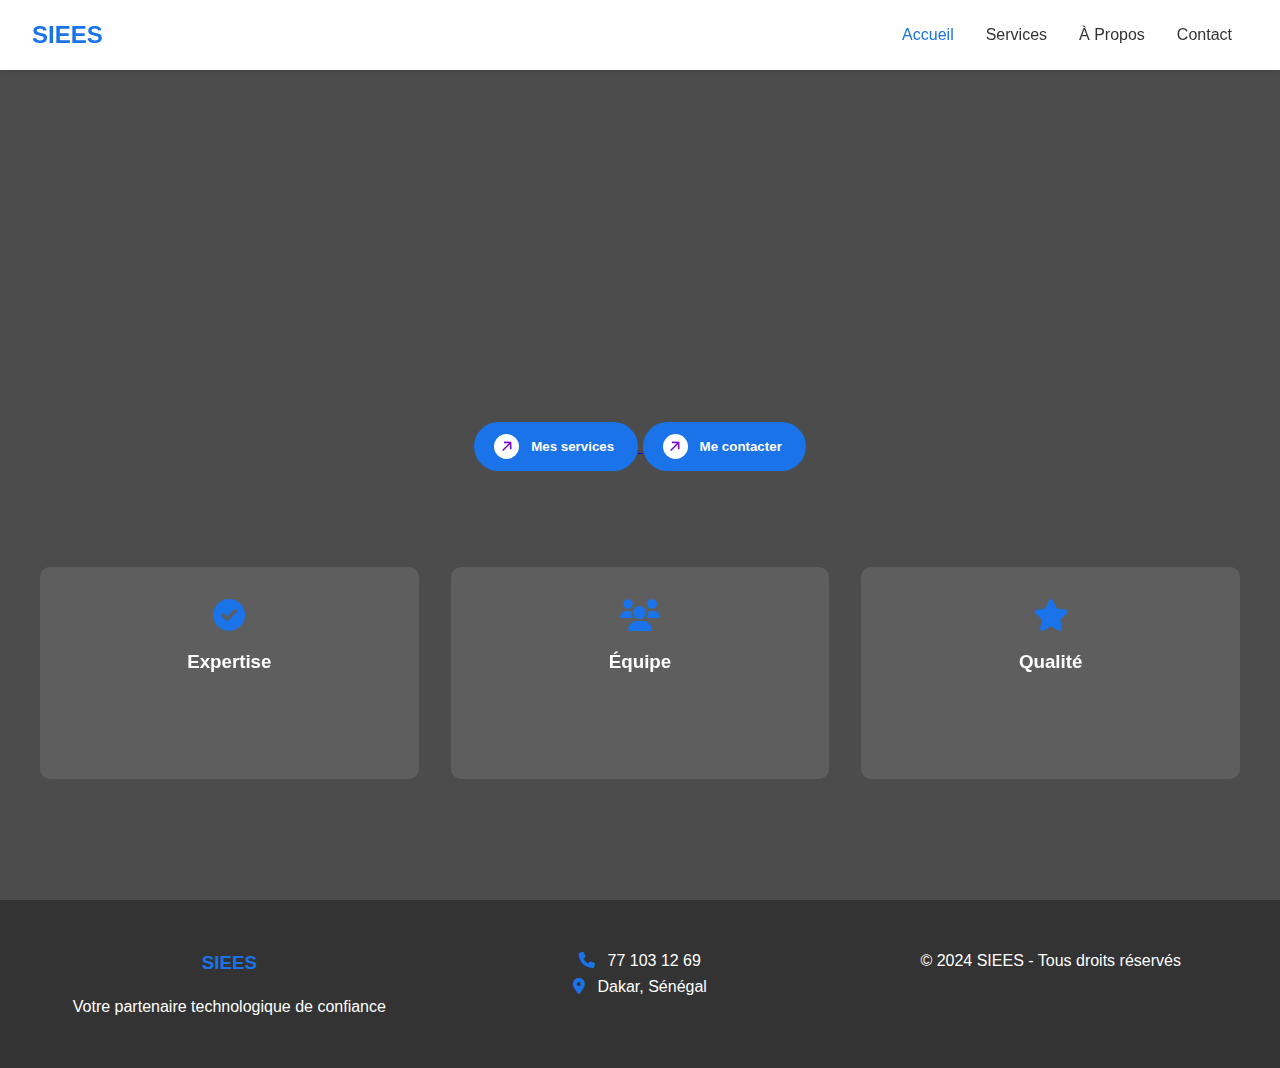
<file: index.html>
<!DOCTYPE html>
<html lang="fr">
<head>
    <meta charset="UTF-8">
    <meta name="viewport" content="width=device-width, initial-scale=1.0">
    <title>SIEES - Accueil</title>
    <link rel="stylesheet" href="style.css">
    <link rel="stylesheet" href="https://cdnjs.cloudflare.com/ajax/libs/font-awesome/6.0.0/css/all.min.css">
</head>
<body>
    <header>
        <nav id="navbar">
            <div class="logo">SIEES</div>
            <div class="nav-toggle" id="navToggle">
                <span></span>
                <span></span>
                <span></span>
            </div>
            <ul class="nav-links">
                <li><a href="index.html" class="active">Accueil</a></li>
                <li><a href="services.html">Services</a></li>
                <li><a href="about.html">À Propos</a></li>
                <li><a href="contact.html">Contact</a></li>
            </ul>
        </nav>
    </header>

    <main>
        <section class="hero">
            <div class="hero-content">
                <h1 class="animate-text">SIEES</h1>
                <p class="animate-text-delay">Solution Informatique Et Energie</p>

<a href="services.html">
<button class="button" style="--clr: #7808d0">
    <span class="button__icon-wrapper">
      <svg
        viewBox="0 0 14 15"
        fill="none"
        xmlns="http://www.w3.org/2000/svg"
        class="button__icon-svg"
        width="10"
      >
        <path
          d="M13.376 11.552l-.264-10.44-10.44-.24.024 2.28 6.96-.048L.2 12.56l1.488 1.488 9.432-9.432-.048 6.912 2.304.024z"
          fill="currentColor"
        ></path>
      </svg>
  
      <svg
        viewBox="0 0 14 15"
        fill="none"
        width="10"
        xmlns="http://www.w3.org/2000/svg"
        class="button__icon-svg button__icon-svg--copy"
      >
        <path
          d="M13.376 11.552l-.264-10.44-10.44-.24.024 2.28 6.96-.048L.2 12.56l1.488 1.488 9.432-9.432-.048 6.912 2.304.024z"
          fill="currentColor"
        ></path>
      </svg>
    </span>
    Mes services
  </button>
</a>
<!-- From Uiverse.io by Creatlydev --> 
 <a href="contact.html">
<button href="contact.html" class="button" style="--clr: #7808d0">
    <span class="button__icon-wrapper">
      <svg
        viewBox="0 0 14 15"
        fill="none"
        xmlns="http://www.w3.org/2000/svg"
        class="button__icon-svg"
        width="10"
      >
        <path
          d="M13.376 11.552l-.264-10.44-10.44-.24.024 2.28 6.96-.048L.2 12.56l1.488 1.488 9.432-9.432-.048 6.912 2.304.024z"
          fill="currentColor"
        ></path>
      </svg>
  
      <svg
        viewBox="0 0 14 15"
        fill="none"
        width="10"
        xmlns="http://www.w3.org/2000/svg"
        class="button__icon-svg button__icon-svg--copy"
      >
        <path
          d="M13.376 11.552l-.264-10.44-10.44-.24.024 2.28 6.96-.048L.2 12.56l1.488 1.488 9.432-9.432-.048 6.912 2.304.024z"
          fill="currentColor"
        ></path>
      </svg>
    </span>
    Me contacter
  </button>
</a>
    
            </div>
            <div class="hero-features">
                <div class="feature">
                    <i class="fas fa-check-circle"></i>
                    <h3>Expertise</h3>
                    <p>Plus de 3 ans d'expérience</p>
                </div>
                <div class="feature">
                    <i class="fas fa-users"></i>
                    <h3>Équipe</h3>
                    <p>Plus de 50 professionnels</p>
                </div>
                <div class="feature">
                    <i class="fas fa-star"></i>
                    <h3>Qualité</h3>
                    <p>Service premium garanti</p>
                </div>
            </div>
        </section>
    </main>

    <footer>
        <div class="footer-content">
            <div class="footer-info">
                <h3>SIEES</h3>
                <p>Votre partenaire technologique de confiance</p>
            </div>
            <div class="footer-contact">
                <p><i class="fas fa-phone"></i> 77 103 12 69</p>
                <p><i class="fas fa-map-marker-alt"></i> Dakar, Sénégal</p>
            </div>
            <div class="footer-copyright">
                <p>&copy; 2024 SIEES - Tous droits réservés</p>
            </div>
        </div>
    </footer>

    <script src="main.js"></script>
</body>
</html>
</file>
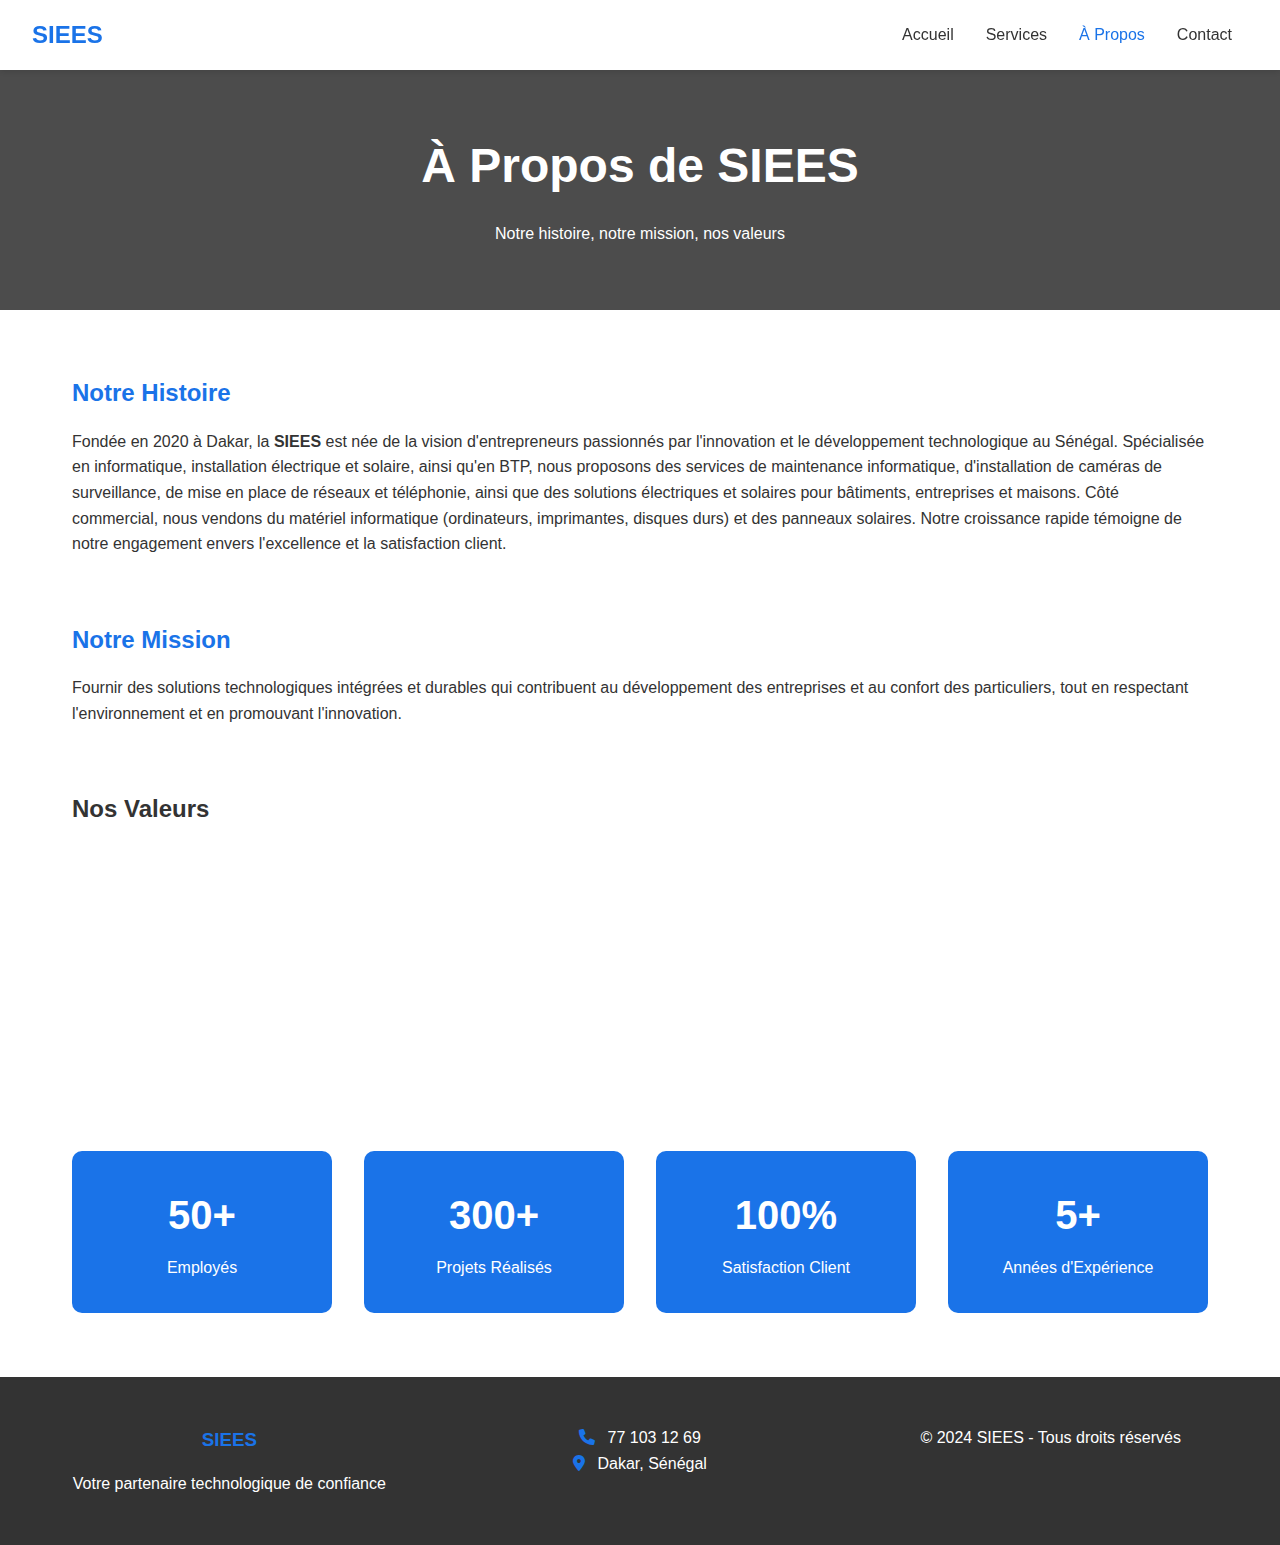
<file: about.html>
<!DOCTYPE html>
<html lang="fr">
<head>
    <meta charset="UTF-8">
    <meta name="viewport" content="width=device-width, initial-scale=1.0">
    <title>SIEES - À Propos</title>
    <link rel="stylesheet" href="style.css">
    <link rel="stylesheet" href="https://cdnjs.cloudflare.com/ajax/libs/font-awesome/6.0.0/css/all.min.css">
</head>
<body>
    <header>
        <nav id="navbar">
            <div class="logo">SIEES</div>
            <div class="nav-toggle" id="navToggle">
                <span></span>
                <span></span>
                <span></span>
            </div>
            <ul class="nav-links">
                <li><a href="index.html">Accueil</a></li>
                <li><a href="services.html">Services</a></li>
                <li><a href="about.html" class="active">À Propos</a></li>
                <li><a href="contact.html">Contact</a></li>
            </ul>
        </nav>
    </header>

    <main>
        <section class="page-header">
            <h1>À Propos de SIEES</h1>
            <p>Notre histoire, notre mission, nos valeurs</p>
        </section>

        <section class="about-detailed">
            <div class="about-story">
                <h2>Notre Histoire</h2>
                <p>Fondée en 2020 à Dakar, la <b>SIEES</b> est née de la vision d'entrepreneurs passionnés par l'innovation et le développement technologique au Sénégal. Spécialisée en informatique, installation électrique et solaire, ainsi qu'en BTP, nous proposons des services de maintenance informatique, d'installation de caméras de surveillance, de mise en place de réseaux et téléphonie, ainsi que des solutions électriques et solaires pour bâtiments, entreprises et maisons. Côté commercial, nous vendons du matériel informatique (ordinateurs, imprimantes, disques durs) et des panneaux solaires. Notre croissance rapide témoigne de notre engagement envers l'excellence et la satisfaction client.</p>
            </div>

            <div class="about-mission">
                <h2>Notre Mission</h2>
                <p>Fournir des solutions technologiques intégrées et durables qui contribuent au développement des entreprises et au confort des particuliers, tout en respectant l'environnement et en promouvant l'innovation.</p>
            </div>

            <div class="about-values">
                <h2>Nos Valeurs</h2>
                <div class="values-grid">
                    <div class="value-item">
                        <i class="fas fa-handshake"></i>
                        <h3>Intégrité</h3>
                        <p>Transparence et honnêteté dans toutes nos relations</p>
                    </div>
                    <div class="value-item">
                        <i class="fas fa-award"></i>
                        <h3>Excellence</h3>
                        <p>Recherche constante de la qualité et de la perfection</p>
                    </div>
                    <div class="value-item">
                        <i class="fas fa-users"></i>
                        <h3>Collaboration</h3>
                        <p>Travail d'équipe et synergie pour de meilleurs résultats</p>
                    </div>
                    <div class="value-item">
                        <i class="fas fa-leaf"></i>
                        <h3>Durabilité</h3>
                        <p>Engagement envers des solutions respectueuses de l'environnement</p>
                    </div>
                </div>
            </div>

            <div class="about-stats">
                <div class="stat-item">
                    <span class="stat-number">50+</span>
                    <span class="stat-label">Employés</span>
                </div>
                <div class="stat-item">
                    <span class="stat-number">300+</span>
                    <span class="stat-label">Projets Réalisés</span>
                </div>
                <div class="stat-item">
                    <span class="stat-number">100%</span>
                    <span class="stat-label">Satisfaction Client</span>
                </div>
                <div class="stat-item">
                    <span class="stat-number">5+</span>
                    <span class="stat-label">Années d'Expérience</span>
                </div>
            </div>
        </section>
    </main>

    <footer>
        <div class="footer-content">
            <div class="footer-info">
                <h3>SIEES</h3>
                <p>Votre partenaire technologique de confiance</p>
            </div>
            <div class="footer-contact">
                <p><i class="fas fa-phone"></i> 77 103 12 69</p>
                <p><i class="fas fa-map-marker-alt"></i> Dakar, Sénégal</p>
            </div>
            <div class="footer-copyright">
                <p>&copy; 2024 SIEES - Tous droits réservés</p>
            </div>
        </div>
    </footer>

    <script src="main.js"></script>
</body>
</html>
</file>
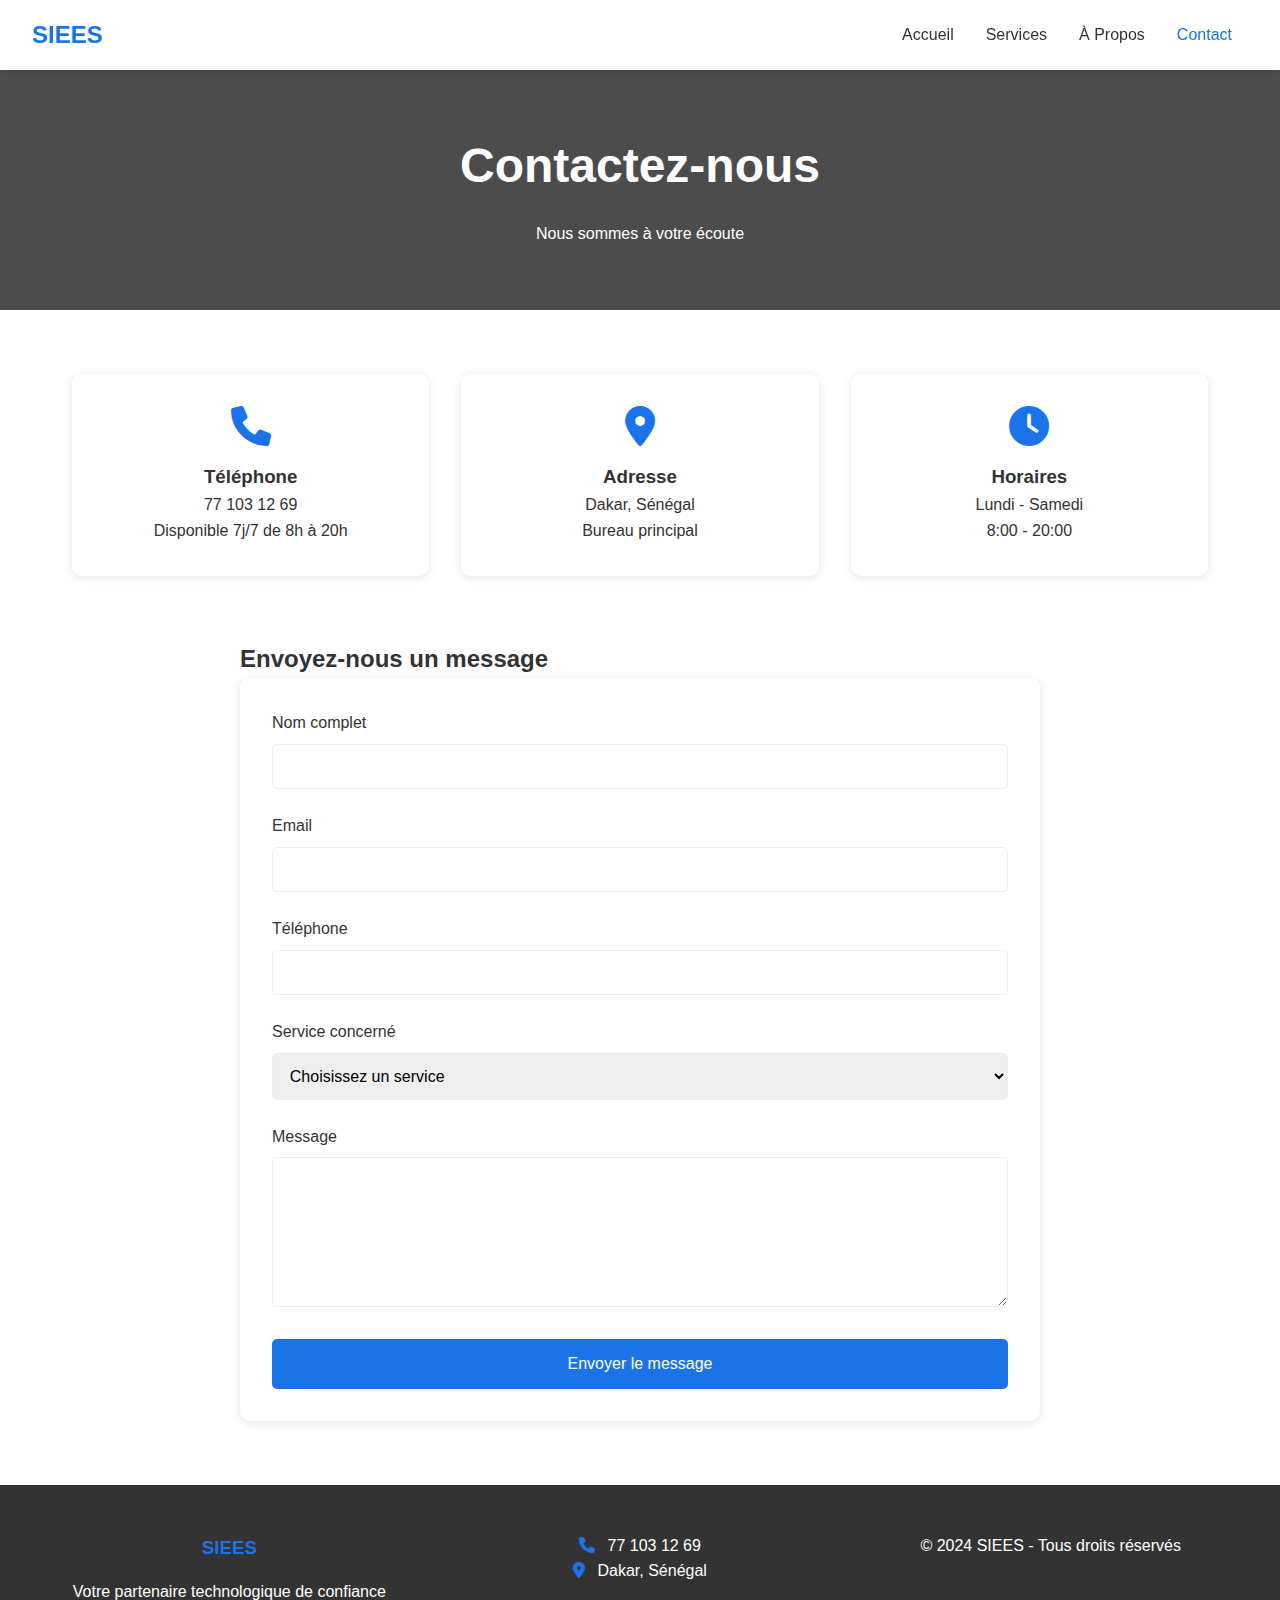
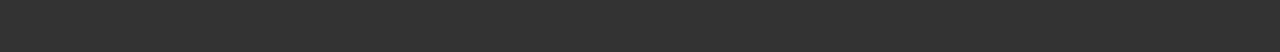
<file: contact.html>
<!DOCTYPE html>
<html lang="fr">
<head>
    <meta charset="UTF-8">
    <meta name="viewport" content="width=device-width, initial-scale=1.0">
    <title>SIEES - Contact</title>
    <link rel="stylesheet" href="style.css">
    <link rel="stylesheet" href="https://cdnjs.cloudflare.com/ajax/libs/font-awesome/6.0.0/css/all.min.css">
</head>
<body>
    <header>
        <nav id="navbar">
            <div class="logo">SIEES</div>
            <div class="nav-toggle" id="navToggle">
                <span></span>
                <span></span>
                <span></span>
            </div>
            <ul class="nav-links">
                <li><a href="index.html">Accueil</a></li>
                <li><a href="services.html">Services</a></li>
                <li><a href="about.html">À Propos</a></li>
                <li><a href="contact.html" class="active">Contact</a></li>
            </ul>
        </nav>
    </header>

    <main>
        <section class="page-header">
            <h1>Contactez-nous</h1>
            <p>Nous sommes à votre écoute</p>
        </section>

        <section class="contact-detailed">
            <div class="contact-info-detailed">
                <div class="contact-card">
                    <i class="fas fa-phone"></i>
                    <h3>Téléphone</h3>
                    <p>77 103 12 69</p>
                    <p>Disponible 7j/7 de 8h à 20h</p>
                </div>
                <div class="contact-card">
                    <i class="fas fa-map-marker-alt"></i>
                    <h3>Adresse</h3>
                    <p>Dakar, Sénégal</p>
                    <p>Bureau principal</p>
                </div>
                <div class="contact-card">
                    <i class="fas fa-clock"></i>
                    <h3>Horaires</h3>
                    <p>Lundi - Samedi</p>
                    <p>8:00 - 20:00</p>
                </div>
            </div>

            <div class="contact-form-container">
                <h2>Envoyez-nous un message</h2>
                <form id="contactForm" class="contact-form">
                    <div class="form-group">
                        <label for="name">Nom complet</label>
                        <input type="text" id="name" name="name" required>
                    </div>
                    <div class="form-group">
                        <label for="email">Email</label>
                        <input type="email" id="email" name="email" required>
                    </div>
                    <div class="form-group">
                        <label for="phone">Téléphone</label>
                        <input type="tel" id="phone" name="phone" required>
                    </div>
                    <div class="form-group">
                        <label for="service">Service concerné</label>
                        <select id="service" name="service" required>
                            <option value="">Choisissez un service</option>
                            <option value="informatique">Informatique</option>
                            <option value="electricite">Électricité</option>
                            <option value="solaire">Énergie Solaire</option>
                            <option value="surveillance">Vidéosurveillance</option>
                            <option value="btp">BTP</option>
                            <option value="irrigation">Irrigation</option>
                        </select>
                    </div>
                    <div class="form-group">
                        <label for="message">Message</label>
                        <textarea id="message" name="message" required></textarea>
                    </div>
                    <button type="submit" class="submit-button">Envoyer le message</button>
                </form>
            </div>
        </section>
    </main>

    <footer>
        <div class="footer-content">
            <div class="footer-info">
                <h3>SIEES</h3>
                <p>Votre partenaire technologique de confiance</p>
            </div>
            <div class="footer-contact">
                <p><i class="fas fa-phone"></i> 77 103 12 69</p>
                <p><i class="fas fa-map-marker-alt"></i> Dakar, Sénégal</p>
            </div>
            <div class="footer-copyright">
                <p>&copy; 2024 SIEES - Tous droits réservés</p>
            </div>
        </div>
    </footer>

    <script src="main.js"></script>
</body>
</html>
</file>
<file: style.css>
:root {
    --primary-color: #1a73e8;
    --secondary-color: #4285f4;
    --accent-color: #34a853;
    --text-color: #333;
    --light-bg: #f5f5f5;
    --white: #ffffff;
    --gray: #666;
    --light-gray: #eee;
}

* {
    margin: 0;
    padding: 0;
    box-sizing: border-box;
}

html {
    scroll-behavior: smooth;
}

body {
    font-family: 'Segoe UI', Tahoma, Geneva, Verdana, sans-serif;
    line-height: 1.6;
    color: var(--text-color);
}

/* Navigation */
#navbar {
    position: fixed;
    top: 0;
    width: 100%;
    background: var(--white);
    padding: 1rem 2rem;
    display: flex;
    justify-content: space-between;
    align-items: center;
    box-shadow: 0 2px 5px rgba(0,0,0,0.1);
    z-index: 1000;
}

.logo {
    font-size: 1.5rem;
    font-weight: bold;
    color: var(--primary-color);
}

.nav-links {
    display: flex;
    list-style: none;
}

.nav-links li a {
    color: var(--text-color);
    text-decoration: none;
    padding: 0.5rem 1rem;
    transition: color 0.3s ease;
}

.nav-links li a:hover,
.nav-links li a.active {
    color: var(--primary-color);
}

.nav-toggle {
    display: none;
    flex-direction: column;
    cursor: pointer;
}

.nav-toggle span {
    width: 25px;
    height: 3px;
    background: var(--text-color);
    margin: 2px;
    transition: 0.3s;
}

/* Hero Section */
.hero {
    height: 100vh;
    background: linear-gradient(rgba(0,0,0,0.7), rgba(0,0,0,0.7)), url('https://images.unsplash.com/photo-1497366216548-37526070297c?auto=format&fit=crop&q=80');
    background-size: cover;
    background-position: center;
    display: flex;
    flex-direction: column;
    justify-content: center;
    align-items: center;
    text-align: center;
    color: var(--white);
    padding: 2rem;
}

.hero-content {
    max-width: 800px;
    margin-bottom: 4rem;
}

.hero h1 {

    font-size: 4rem;
    margin-top: 7rem;
    margin-bottom: 1rem;
    opacity: 0;
    transform: translateY(20px);
    animation: fadeInUp 0.8s forwards;
}

.hero p {
    font-size: 1.5rem;
    margin-bottom: 2rem;
    opacity: 0;
    transform: translateY(20px);
    animation: fadeInUp 0.8s 0.3s forwards;
}

/* .hero-buttons {
    display: flex;
    gap: 1rem;
    justify-content: center;
    opacity: 0;
    transform: translateY(20px);
    animation: fadeInUp 0.8s 0.6s forwards;
} */
/* From Uiverse.io by mrtqzbek11 */ 
/* From Uiverse.io by Creatlydev */ 
.button {
    line-height: 1;
    text-decoration: none;
    display: inline-flex;
    border: none;
    cursor: pointer;
    align-items: center;
    gap: 0.75rem;
    background-color: var(--primary-color);
    color: #fff;
    border-radius: 10rem;
    font-weight: 600;
    padding: 0.75rem 1.5rem;
    padding-left: 20px;
    white-space: nowrap;
    overflow: hidden;
    text-overflow: ellipsis;
    transition: background-color 0.3s;
  }
  
  .button__icon-wrapper {
    flex-shrink: 0;
    width: 25px;
    height: 25px;
    position: relative;
    color: var(--clr);
    background-color: #fff;
    border-radius: 50%;
    display: grid;
    place-items: center;
    overflow: hidden;
  }
  
  .button:hover {
    background-color: #000;
  }
  
  .button:hover .button__icon-wrapper {
    color: #000;
  }
  
  .button__icon-svg--copy {
    position: absolute;
    transform: translate(-150%, 150%);
  }
  
  .button:hover .button__icon-svg:first-child {
    transition: transform 0.3s ease-in-out;
    transform: translate(150%, -150%);
  }
  
  .button:hover .button__icon-svg--copy {
    transition: transform 0.3s ease-in-out 0.1s;
    transform: translate(0);
  }
  
.hero-features {
    display: grid;
    grid-template-columns: repeat(3, 1fr);
    gap: 2rem;
    max-width: 1200px;
    width: 100%;
    margin-top: 2rem;
}

.feature {
    background: rgba(255, 255, 255, 0.1);
    padding: 2rem;
    border-radius: 10px;
    backdrop-filter: blur(5px);
    transition: transform 0.3s ease;
}

.feature:hover {
    transform: translateY(-5px);
}

.feature i {
    font-size: 2rem;
    color: var(--primary-color);
    margin-bottom: 1rem;
}

/* Page Header */
.page-header {
    background: linear-gradient(rgba(0,0,0,0.7), rgba(0,0,0,0.7)), url('https://images.unsplash.com/photo-1497366216548-37526070297c?auto=format&fit=crop&q=80');
    background-size: cover;
    background-position: center;
    color: var(--white);
    text-align: center;
    padding: 8rem 2rem 4rem;
}

.page-header h1 {
    font-size: 3rem;
    margin-bottom: 1rem;
}

/* Services Section */
.services-detailed {
    padding: 4rem 2rem;
    max-width: 1200px;
    margin: 0 auto;
}

.service-item {
    /* display: flex;
    align-items: flex-start;
    margin-bottom: 4rem;
    padding: 2rem;
    background: var(--white);
    border-radius: 10px;
    box-shadow: 0 2px 10px rgba(0,0,0,0.1);
    transition: transform 0.3s ease; */

    padding: 2rem;
    background: var(--white);
    border-radius: 10px;
    box-shadow: 0 2px 10px rgba(0,0,0,0.1);
    transition: transform 0.3s ease;

    display: flex;
    align-items: center;
    justify-content: space-between;
    gap: 2rem;
}

.service-image img {
    width: 400px;  
    height: auto;
    border-radius: 10px;
    box-shadow: 0 2px 10px rgba(0, 0, 0, 0.1);
}

.service-item:hover {
    transform: translateY(-5px);
}

.service-icon {
    font-size: 3rem;
    color: var(--primary-color);
    margin-right: 2rem;
    padding: 1rem;
    background: var(--light-bg);
    border-radius: 10px;
}

.service-content {
    flex: 1;
    
}

.service-content h2 {
    margin-bottom: 1rem;
    color: var(--primary-color);
}

.service-content ul {
    list-style: none;
    margin-bottom: 1.5rem;
}

.service-content ul li {
    margin-bottom: 0.5rem;
    padding-left: 1.5rem;
    position: relative;
}

.service-content ul li::before {
    content: "✓";
    color: var(--accent-color);
    position: absolute;
    left: 0;
}

.service-cta {
    display: inline-block;
    padding: 0.8rem 1.5rem;
    background: var(--primary-color);
    color: var(--white);
    text-decoration: none;
    border-radius: 5px;
    transition: background 0.3s ease;
}

.service-cta:hover {
    background: var(--secondary-color);
}

/* About Section */
.about-detailed {
    max-width: 1200px;
    margin: 0 auto;
    padding: 4rem 2rem;
}

.about-story,
.about-mission {
    margin-bottom: 4rem;
}

.about-story h2,
.about-mission h2 {
    color: var(--primary-color);
    margin-bottom: 1rem;
}

.values-grid {
    display: grid;
    grid-template-columns: repeat(auto-fit, minmax(250px, 1fr));
    gap: 2rem;
    margin-top: 2rem;
}

.value-item {
    text-align: center;
    padding: 2rem;
    background: var(--white);
    border-radius: 10px;
    box-shadow: 0 2px 10px rgba(0,0,0,0.1);
}

.value-item i {
    font-size: 2.5rem;
    color: var(--primary-color);
    margin-bottom: 1rem;
}

.about-stats {
    display: grid;
    grid-template-columns: repeat(auto-fit, minmax(200px, 1fr));
    gap: 2rem;
    margin-top: 4rem;
    text-align: center;
}

.stat-item {
    padding: 2rem;
    background: var(--primary-color);
    color: var(--white);
    border-radius: 10px;
}

.stat-number {
    display: block;
    font-size: 2.5rem;
    font-weight: bold;
    margin-bottom: 0.5rem;
}

/* Contact Section */
.contact-detailed {
    max-width: 1200px;
    margin: 0 auto;
    padding: 4rem 2rem;
}

.contact-info-detailed {
    display: grid;
    grid-template-columns: repeat(auto-fit, minmax(250px, 1fr));
    gap: 2rem;
    margin-bottom: 4rem;
}

.contact-card {
    text-align: center;
    padding: 2rem;
    background: var(--white);
    border-radius: 10px;
    box-shadow: 0 2px 10px rgba(0,0,0,0.1);
}

.contact-card i {
    font-size: 2.5rem;
    color: var(--primary-color);
    margin-bottom: 1rem;
}

.contact-form-container {
    max-width: 800px;
    margin: 0 auto;
}

.contact-form {
    background: var(--white);
    padding: 2rem;
    border-radius: 10px;
    box-shadow: 0 2px 10px rgba(0,0,0,0.1);
}

.form-group {
    margin-bottom: 1.5rem;
}

.form-group label {
    display: block;
    margin-bottom: 0.5rem;
    color: var(--text-color);
}

.form-group input,
.form-group select,
.form-group textarea {
    width: 100%;
    padding: 0.8rem;
    border: 1px solid var(--light-gray);
    border-radius: 5px;
    font-size: 1rem;
}

.form-group textarea {
    height: 150px;
    resize: vertical;
}

.submit-button {
    width: 100%;
    padding: 1rem;
    background: var(--primary-color);
    color: var(--white);
    border: none;
    border-radius: 5px;
    font-size: 1rem;
    cursor: pointer;
    transition: background 0.3s ease;
}

.submit-button:hover {
    background: var(--secondary-color);
}

/* Footer */
footer {
    background: var(--text-color);
    color: var(--white);
    padding: 3rem 2rem;
}

.footer-content {
    max-width: 1200px;
    margin: 0 auto;
    display: grid;
    grid-template-columns: repeat(auto-fit, minmax(200px, 1fr));
    gap: 2rem;
    text-align: center;
}

.footer-info h3 {
    color: var(--primary-color);
    margin-bottom: 1rem;
}

.footer-contact i {
    margin-right: 0.5rem;
    color: var(--primary-color);
}

/* Animations */
@keyframes fadeInUp {
    from {
        opacity: 0;
        transform: translateY(20px);
    }
    to {
        opacity: 1;
        transform: translateY(0);
    }
}

/* Responsive Design */
@media (max-width: 768px) {
    .nav-toggle {
        display: flex;
    }

    .nav-links {
        display: none;
        width: 100%;
        position: absolute;
        top: 100%;
        left: 0;
        background: var(--white);
        flex-direction: column;
        text-align: center;
    }

    .nav-links.active {
        display: flex;
    }

    .nav-links li {
        margin: 1rem 0;
    }

    .hero h1 {
        font-size: 2.5rem;
    }

    .hero p {
        font-size: 1.2rem;
    }

    .hero-features {
        grid-template-columns: 1fr;
    }

    .service-item {
        flex-direction: column;
        text-align: center;
    }

    .service-icon {
        margin: 0 auto 1rem;
    }

    .about-stats {
        grid-template-columns: 1fr;
    }

    .contact-form {
        padding: 1rem;
    }
}
</file>
